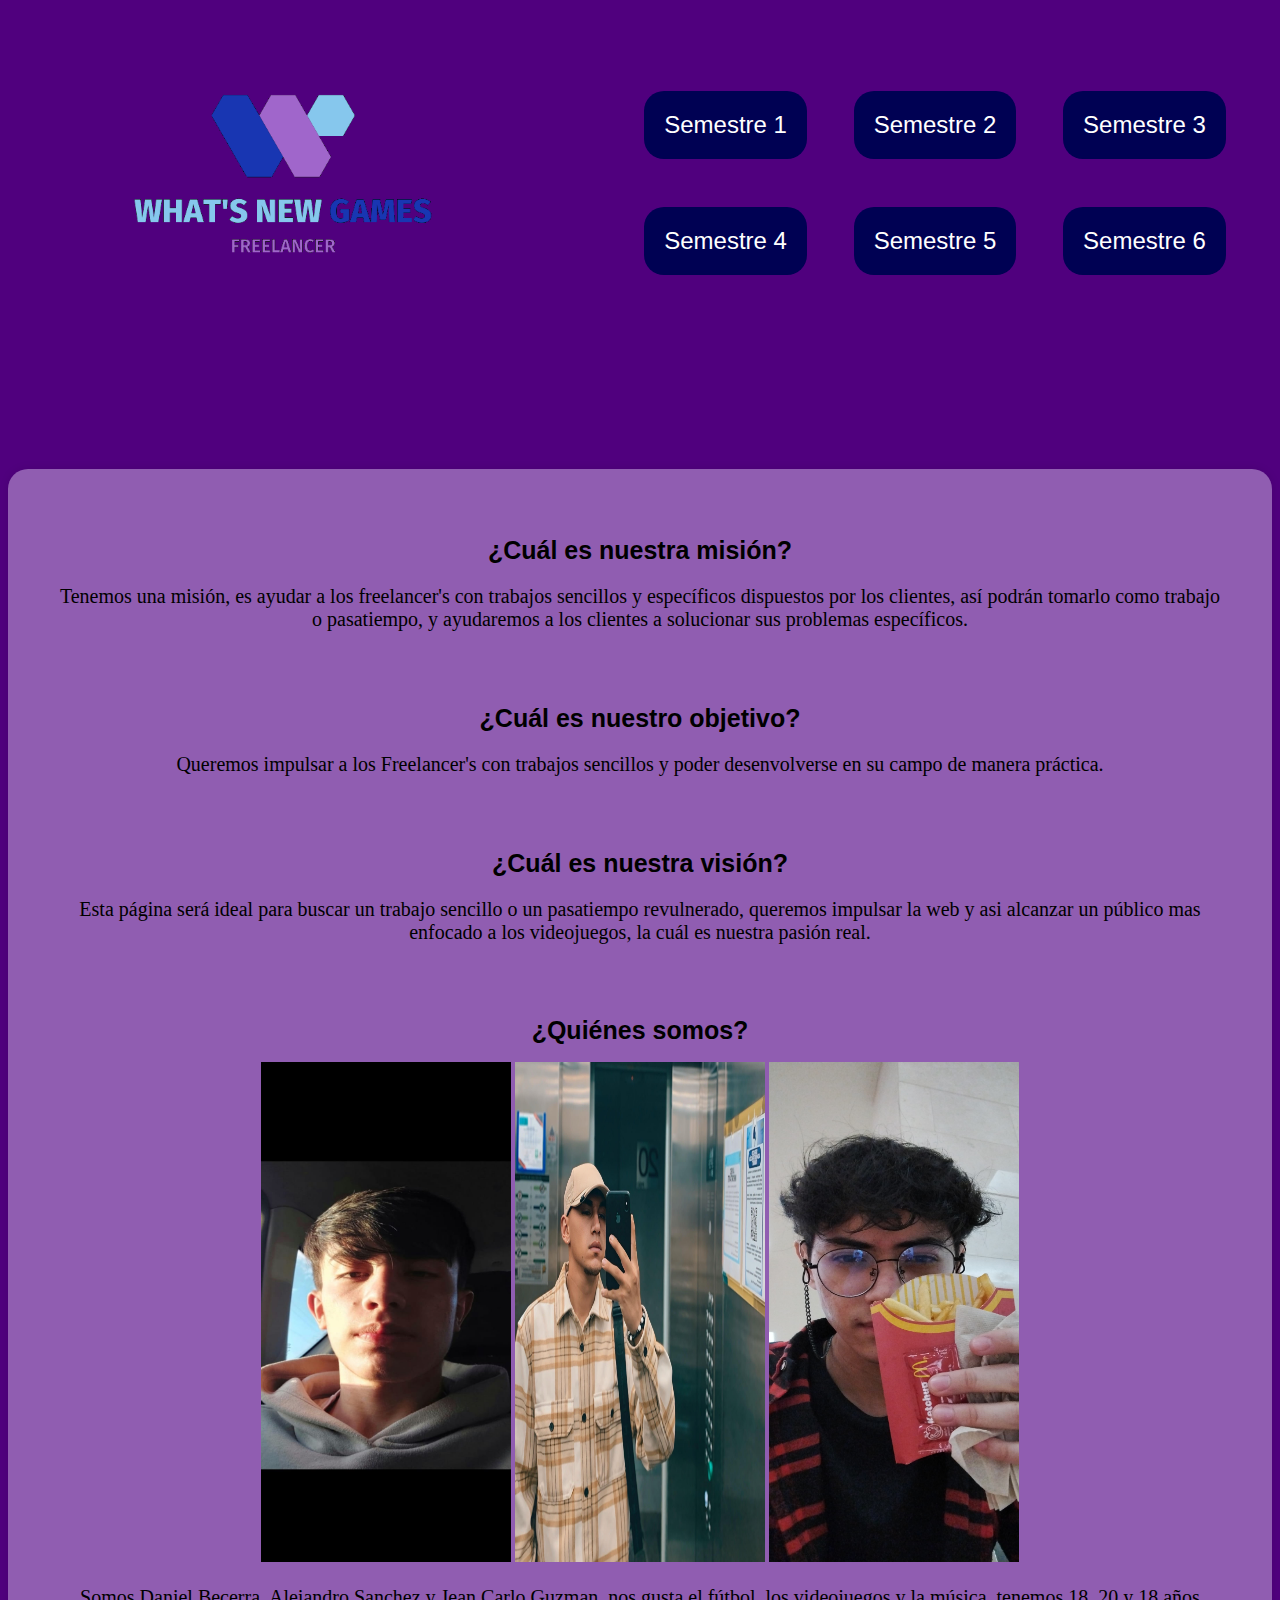
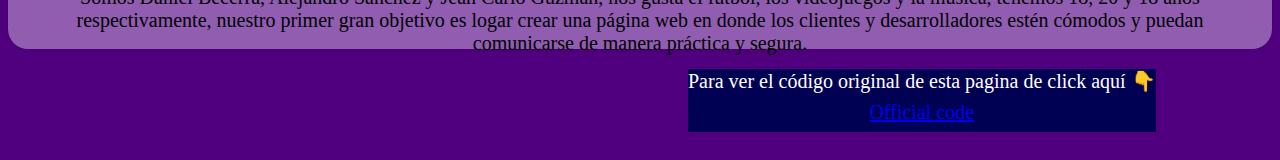
<file: index.html>
<!DOCTYPE html>
<html lang="en">
<head>
    <meta charset="UTF-8">
    <title>WNG - Home page</title>
    <link rel="icon" href="images/icon.png" type="image/png">
    <link href="css\style.css" rel="stylesheet" type="text/css">
</head>
<body>

    <div class="titulo">

        <img src="images/logo2.png" class="logo2" >

        <div class="enlaces">

            <ul><a href="pages/s1.html">Semestre 1</a></ul>
            <ul><a href="pages/s2.html">Semestre 2</a></ul>
            <ul><a href="pages/s3.html">Semestre 3</a></ul>
            <ul><a href="pages/s4.html">Semestre 4</a></ul>
            <ul><a href="pages/s5.html">Semestre 5</a></ul>
            <ul><a href="pages/s6.html">Semestre 6</a></ul>
    
        </div>

    </div>

    <h2>Home</h2>

    <div class="contenedor">

        <div class="txt">
            <h1>¿Cuál es nuestra misión?</h1>
            <p>Tenemos una misión, es ayudar a los freelancer's con trabajos sencillos y específicos dispuestos por los clientes,
                así podrán tomarlo como trabajo o pasatiempo, y ayudaremos a los clientes a solucionar sus problemas específicos.</p>
            <br></br>
            
            <h1>¿Cuál es nuestro objetivo?</h1>
            <p>Queremos impulsar a los Freelancer's con trabajos sencillos y poder desenvolverse en su campo de manera práctica.</p>
            <br></br>

            <h1>¿Cuál es nuestra visión?</h1>
            <p>Esta página será ideal para buscar un trabajo sencillo o un pasatiempo revulnerado, queremos impulsar la web y asi alcanzar
                un público mas enfocado a los videojuegos, la cuál es nuestra pasión real.</p>
            <br></br>

        </div>

        <div class="fotos">
            <h1>¿Quiénes somos?</h1>
            <img src="images/dani.jpg" class="foto1" alt="Daniel Becerra">
            <img src="images/Alejo.png" class="foto2" alt="Alejandro Sanchez">
            <img src="images/jean.jpg" class="foto3" alt="Jean Guzman">
            <p>Somos Daniel Becerra, Alejandro Sanchez y Jean Carlo Guzman, nos gusta el fútbol, los videojuegos y la música,
                tenemos 18, 20 y 18 años respectivamente, nuestro primer gran objetivo es logar crear una página web
                en donde los clientes y desarrolladores estén cómodos y puedan comunicarse de manera práctica y segura.</p>
        </div>

    </div>

    <p class="link1">Para ver el código original de esta pagina de click aquí 👇<a href="https://github.com/AlSanchez21/Proyecto-WhatsNewGames" target="_blank">Official code</a></p>

</body>
</html>
</file>
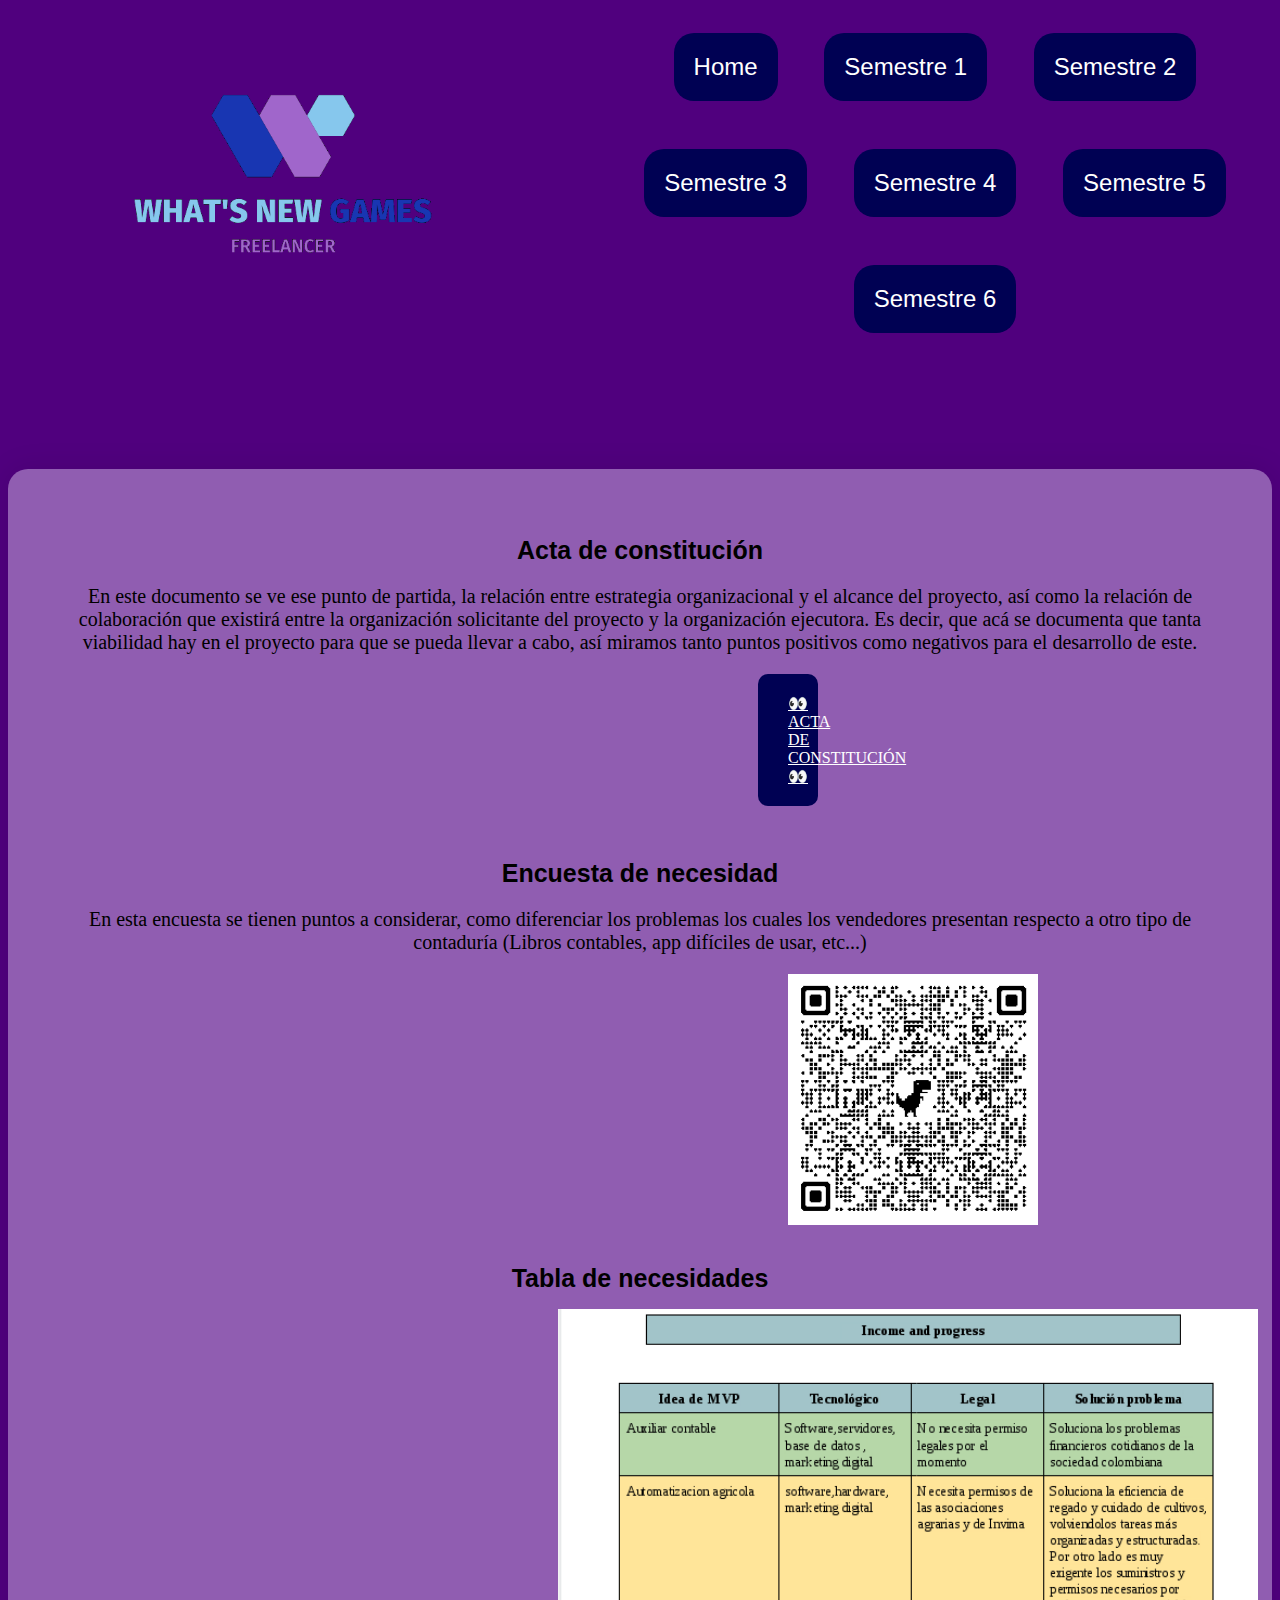
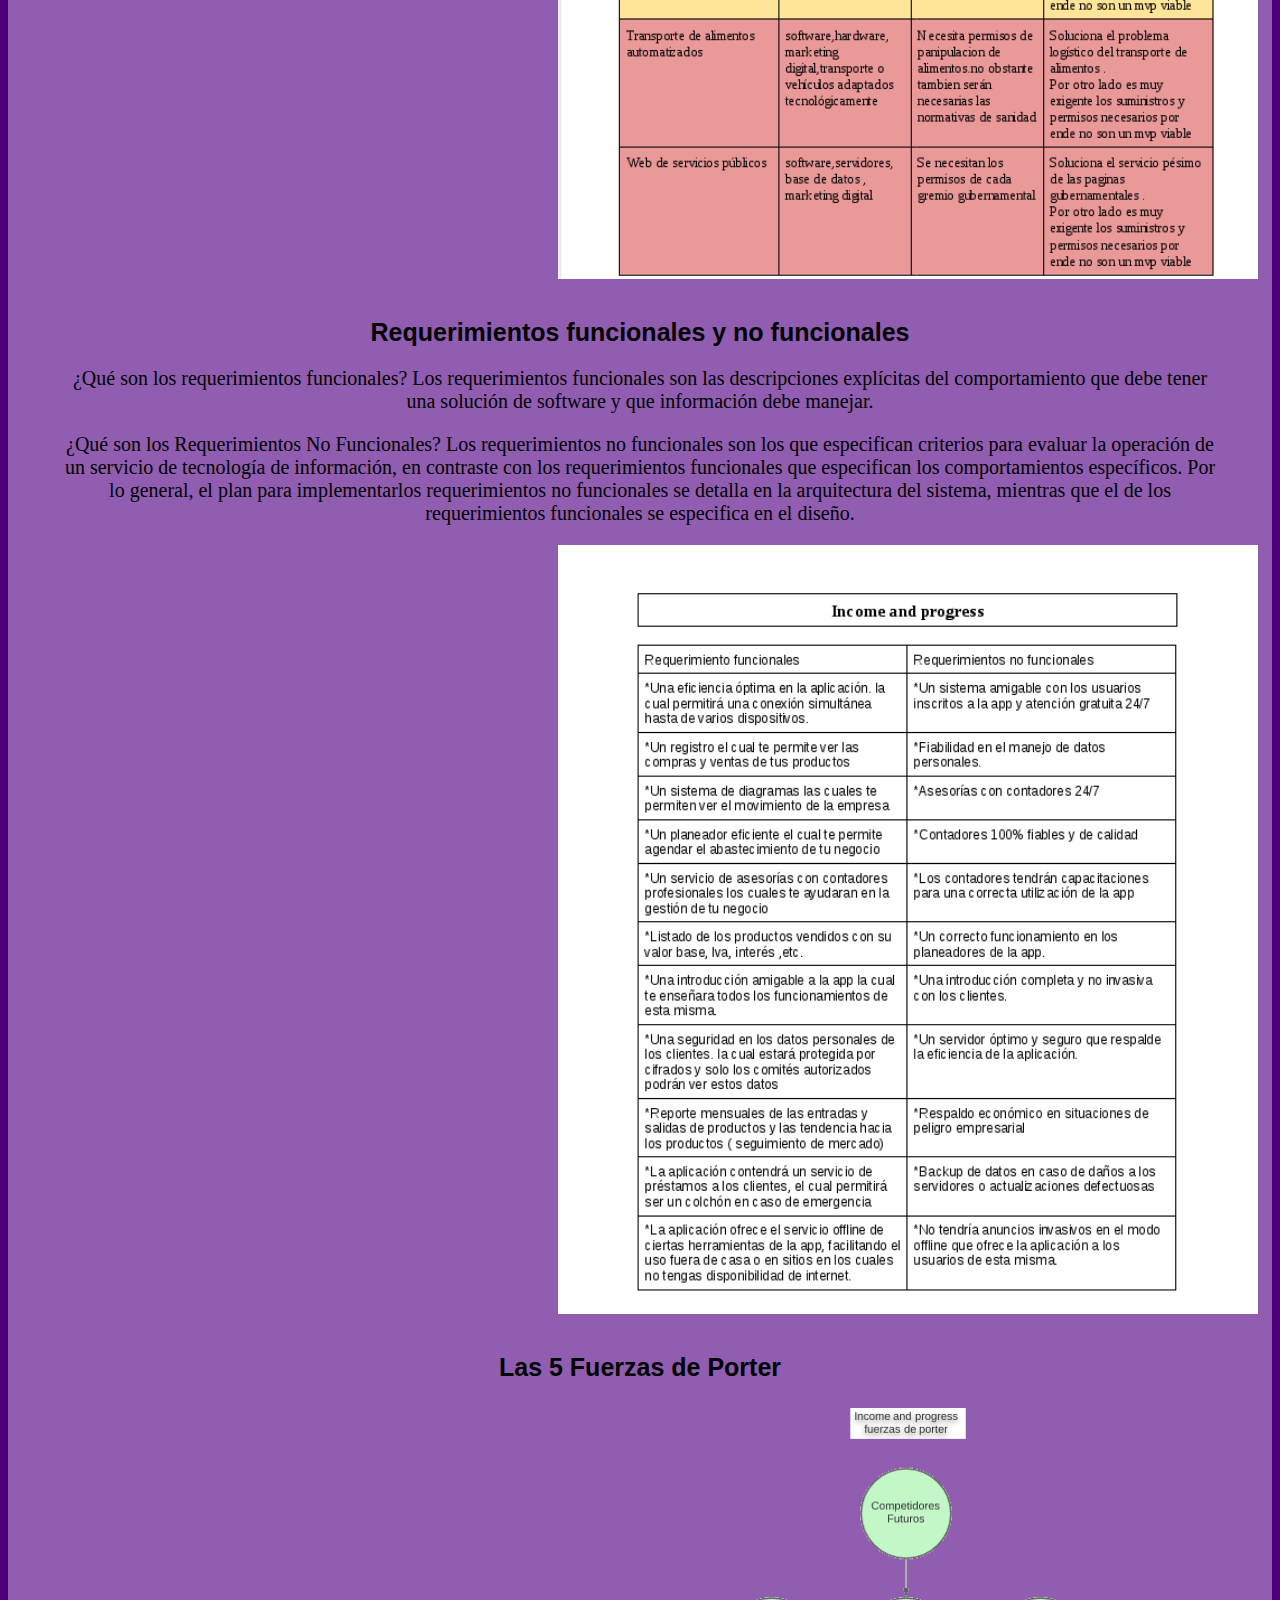
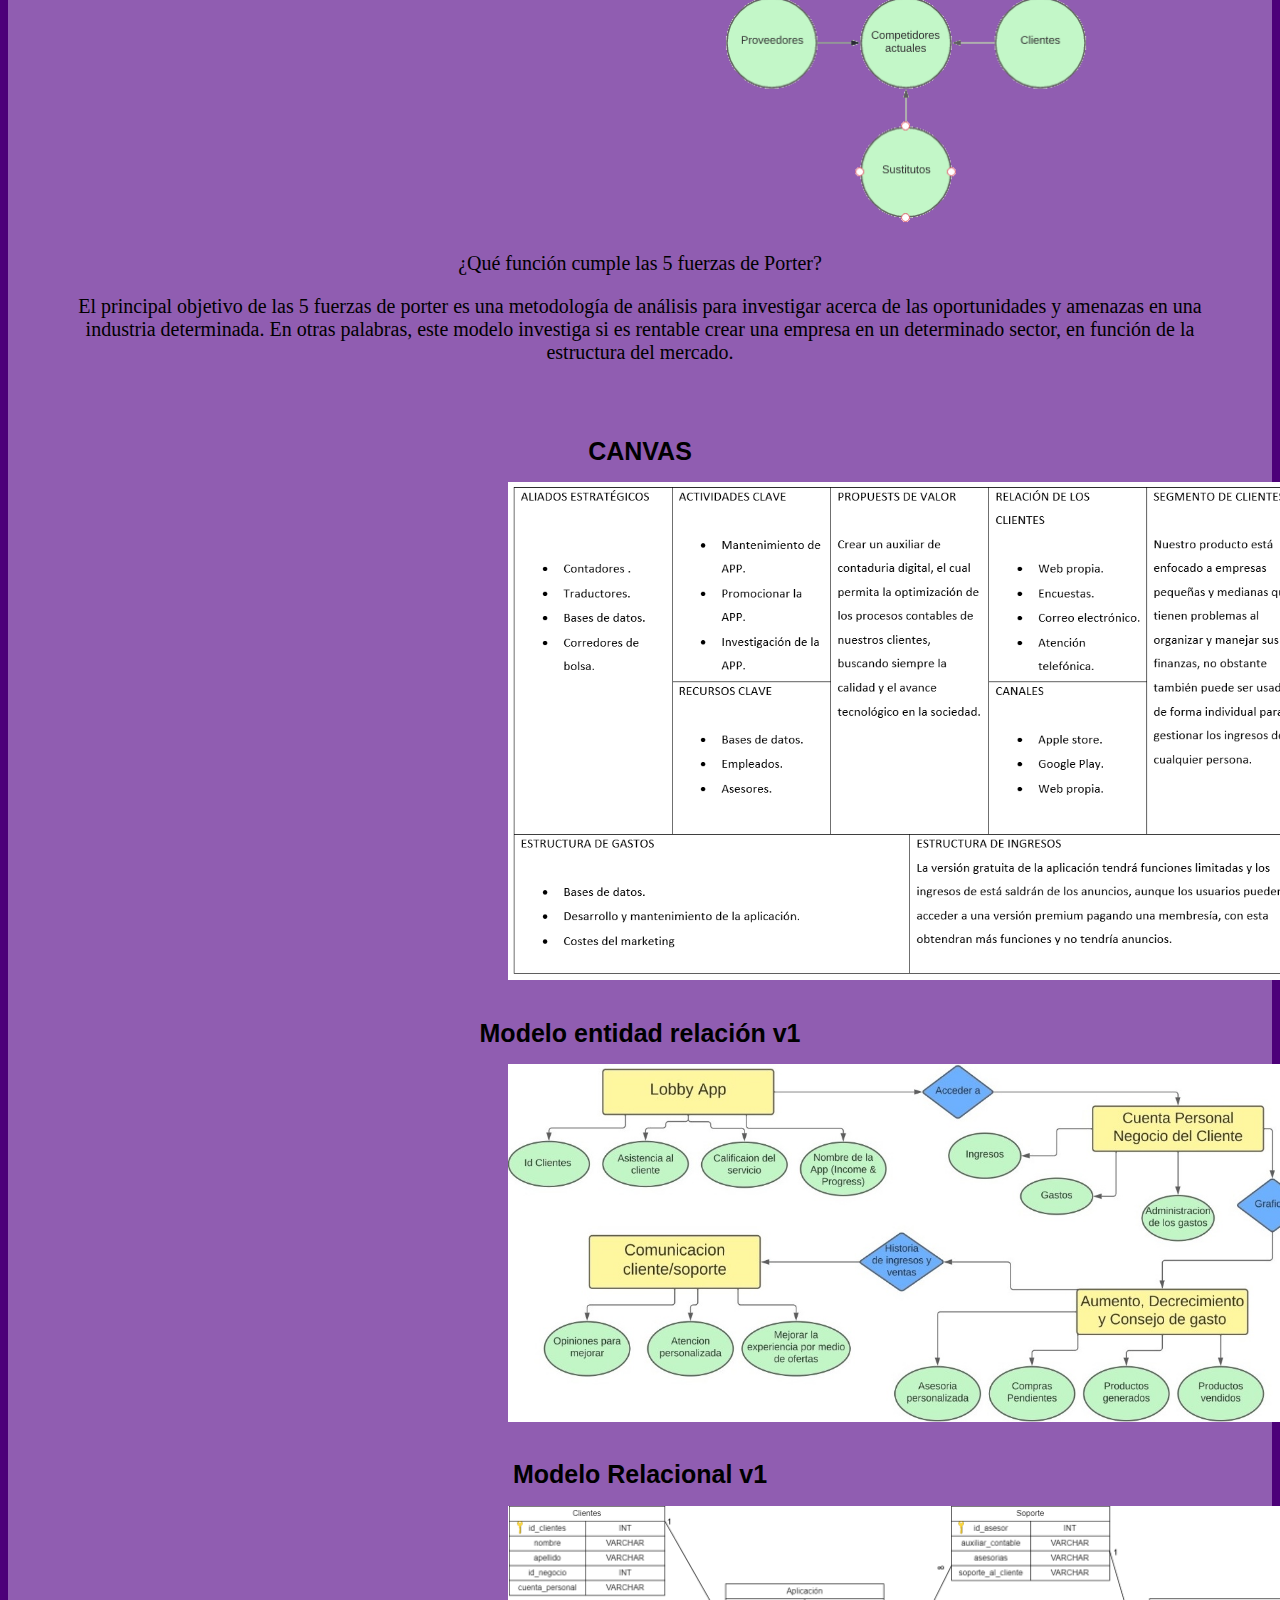
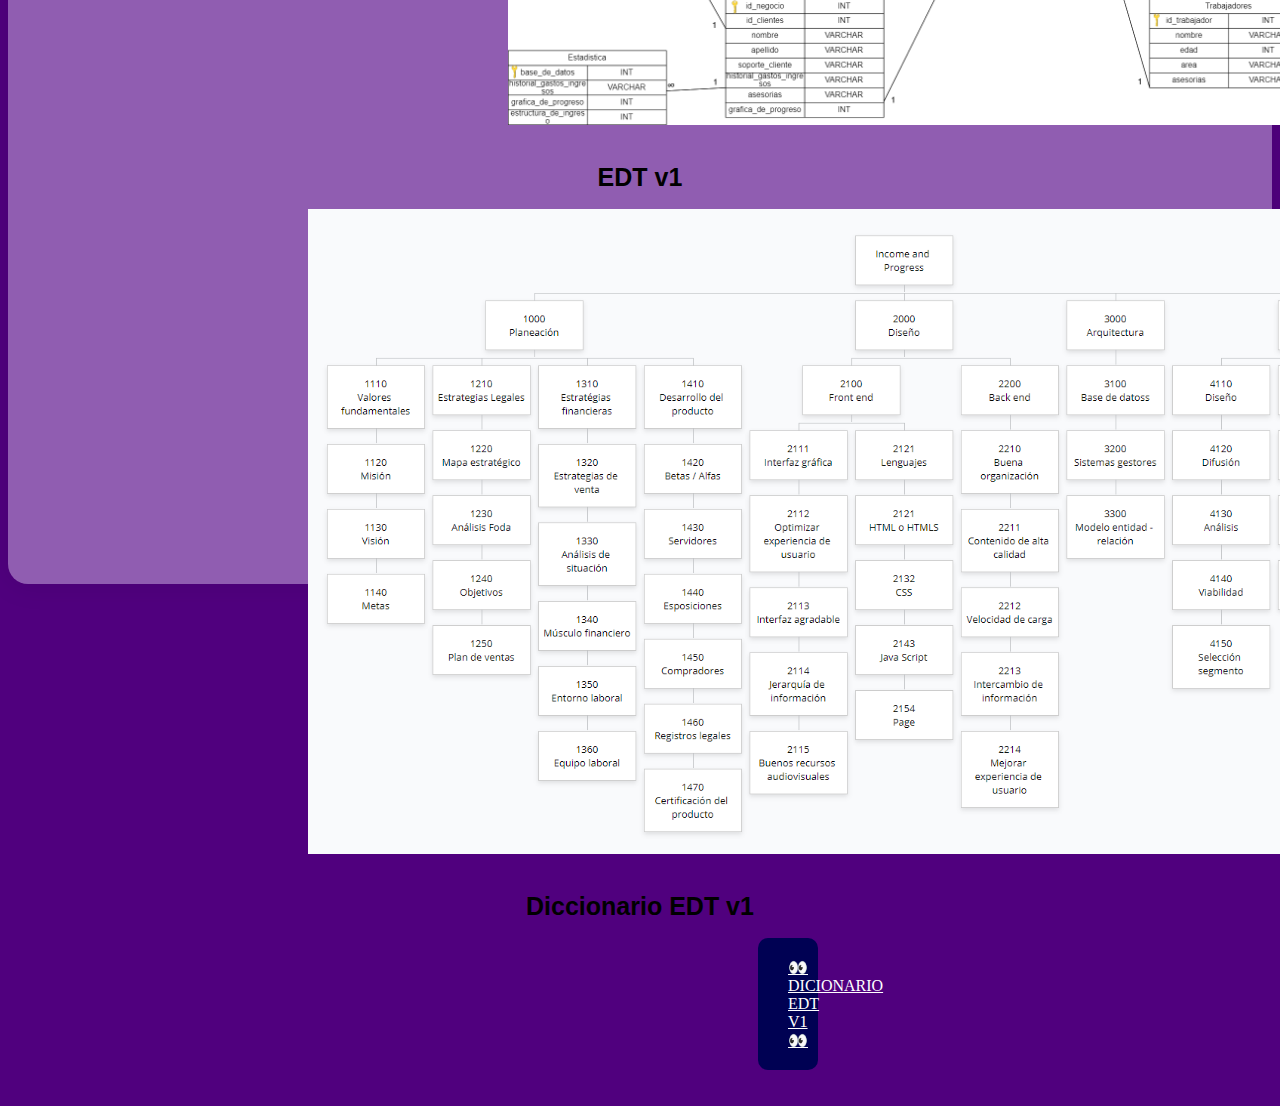
<file: pages/s1.html>
<!DOCTYPE html>
<html lang="en">
<head>
    <meta charset="UTF-8">
    <title>WNG - Semestre 1</title>
    <link rel="icon" href="..\images/icon.png" type="image/png">
    <link href="..\css\style2.css" rel="stylesheet" type="text/css">
</head>
<body>

    <div class="titulo">

        <img src="..\images/logo2.png" class="logo2" alt="¡Este es nuestro logo oficial! :D">

        <div class="enlaces">

            <ul><a href="..\index.html">Home</a></ul>
            <ul><a href="">Semestre 1</a></ul>
            <ul><a href="..\pages/s2.html">Semestre 2</a></ul>
            <ul><a href="..\pages/s3.html">Semestre 3</a></ul>
            <ul><a href="..\pages/s4.html">Semestre 4</a></ul>
            <ul><a href="..\pages/s5.html">Semestre 5</a></ul>
            <ul><a href="..\pages/s6.html">Semestre 6</a></ul>
    
        </div>

    </div>

    <h2>Semestre 1</h2>

    <div class="contenedor">
        <h1>Acta de constitución</h1>
        <p>En este documento se ve ese punto de partida, la relación entre estrategia organizacional
            y el alcance del proyecto, así como la relación de colaboración que existirá entre la
            organización solicitante del proyecto y la organización ejecutora. Es decir, que acá se
            documenta que tanta viabilidad hay en el proyecto para que se pueda llevar a cabo, así miramos
            tanto puntos positivos como negativos para el desarrollo de este.</p>
        <a href="..\archivos/Acta de constitución.pdf" class="btn"  target="_blank">👀 Acta de constitución 👀</a>
        <br></br>
        
        <h1>Encuesta de necesidad</h1>
        <p>En esta encuesta se tienen puntos a considerar, como diferenciar los problemas los cuales los vendedores
            presentan respecto a otro tipo de contaduría (Libros contables, app difíciles de usar, etc...) </p>
        <img src="..\images/encuesta.png" class="encuesta">
        <br></br>
        
        <h1>Tabla de necesidades</h1>
        <img src="..\images/tnecesidades.png" class="tnecesidades" >
        <br></br>

        <h1>Requerimientos funcionales y no funcionales</h1>
        <p>¿Qué son los requerimientos funcionales?
            Los requerimientos funcionales son las descripciones explícitas del comportamiento que debe tener una solución de software y que información debe manejar.</p>
        <p>¿Qué son los Requerimientos No Funcionales?
            Los requerimientos no funcionales son los que especifican criterios para evaluar la operación de un servicio de tecnología de información, en contraste con
            los requerimientos funcionales que especifican los comportamientos específicos. Por lo general, el plan para implementarlos requerimientos no funcionales se
            detalla en la arquitectura del sistema, mientras que el de los requerimientos funcionales se especifica en el diseño.</p>
        <img src="..\images/requerYN.png" class="requerYN" >
        <br></br>

        <h1>Las 5 Fuerzas de Porter</h1>
        <img src="..\images/5fuerzas.png" class="fuerzas">
        <p>¿Qué función cumple las 5 fuerzas de Porter? </p>
        <p>El principal objetivo de las 5 fuerzas de porter es una metodología de análisis para investigar acerca de las oportunidades y amenazas en una industria determinada.
            En otras palabras, este modelo investiga si es rentable crear una empresa en un determinado sector, en función de la estructura del mercado.</p>
        <br></br>
        
        <h1>CANVAS</h1>
        <img src="..\images/canvas.png" class="canvas">
        <br></br>

        <h1>Modelo entidad relación v1</h1>
        <img src="..\images/MER v1.jpeg" class="mer1">
        <br></br>

        <h1>Modelo Relacional v1</h1>
        <img src="..\images/MRE.png" class="mre1">
        <br></br>

        <h1>EDT v1</h1>
        <img src="..\images/EDT.PNG" class="edt1">
        <br></br>

        <h1>Diccionario EDT v1</h1>
        <a href="..\archivos/Diccionario EDT.xlsx" class="btn" target="_blank">👀 Dicionario EDT v1 👀</a>
        <br></br>

    </div>

</body>
</html>
</file>
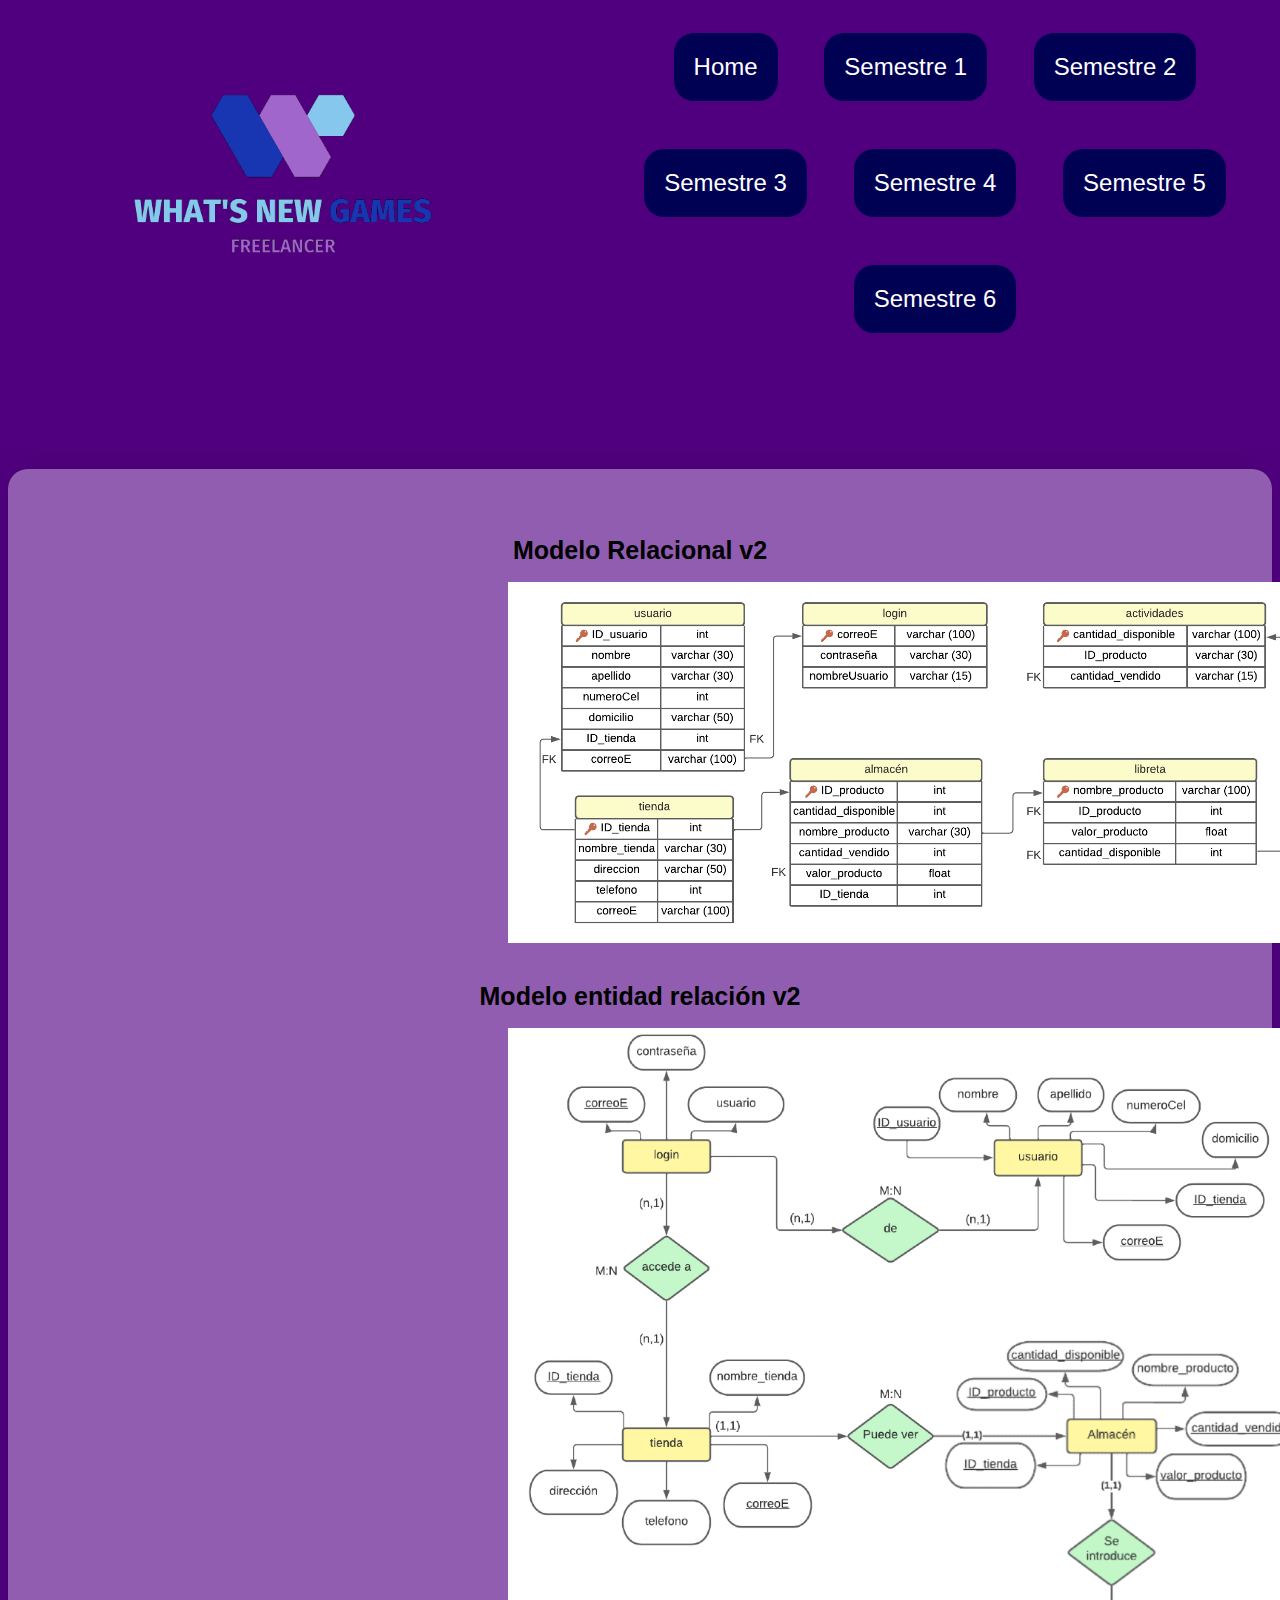
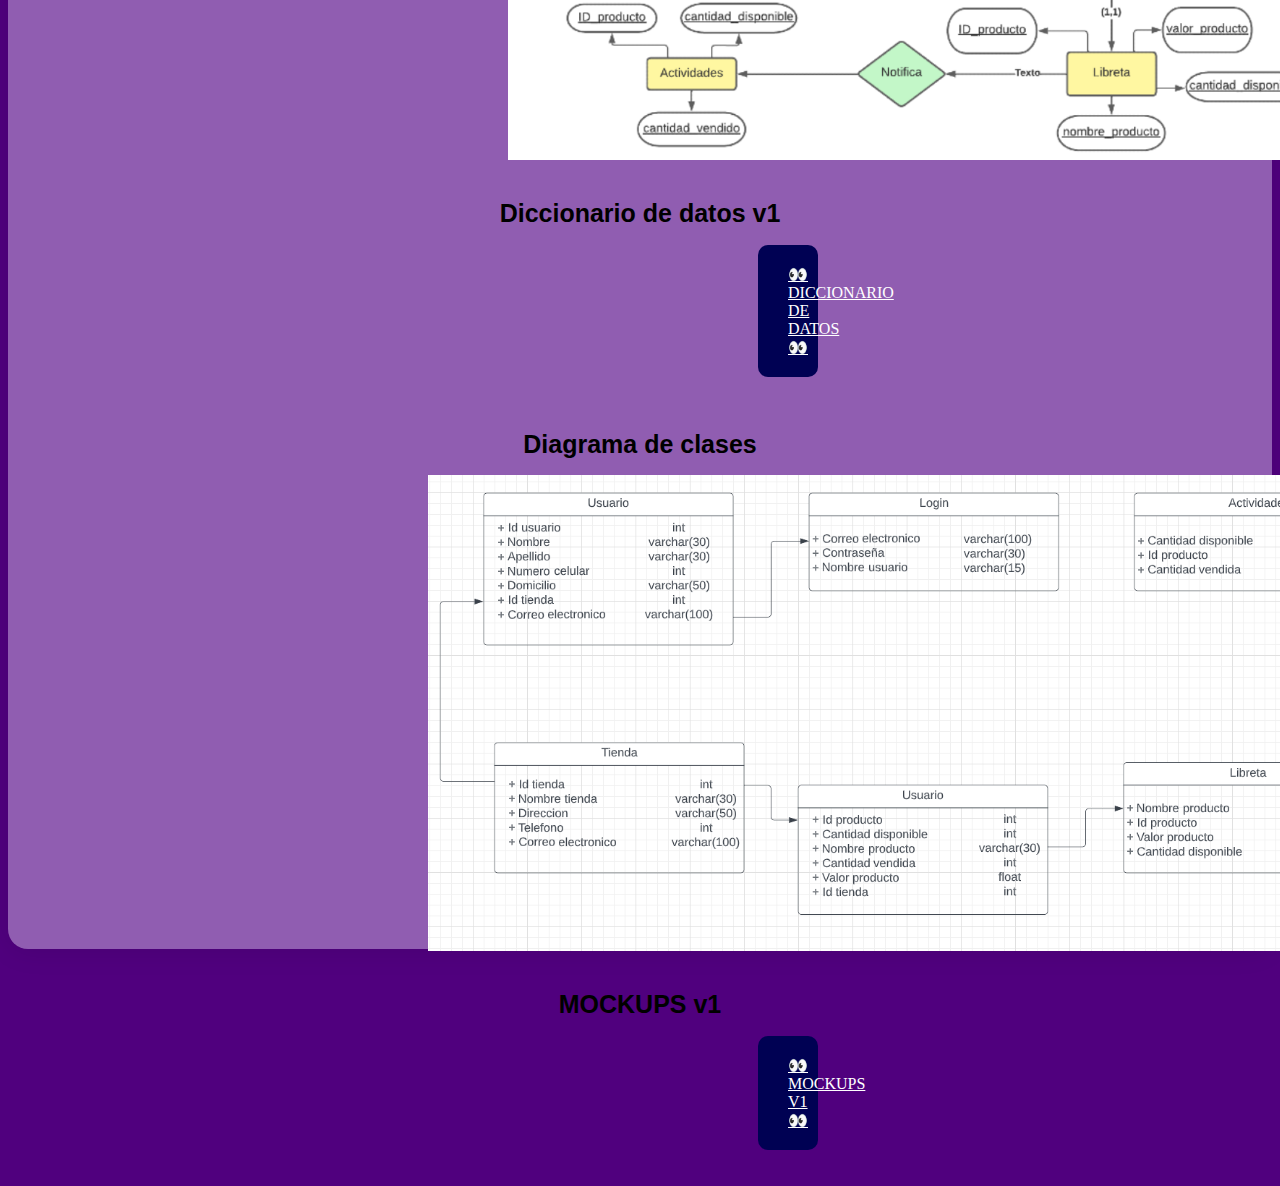
<file: pages/s2.html>
<!DOCTYPE html>
<html lang="en">
<head>
    <meta charset="UTF-8">
    <title>WNG - Semestre 2</title>
    <link rel="icon" href="..\images/icon.png" type="image/png">
    <link href="..\css\style3.css" rel="stylesheet" type="text/css">
</head>
<body>

    <div class="titulo">

        <img src="..\images/logo2.png" class="logo2" alt="¡Este es nuestro logo oficial! :D">

        <div class="enlaces">

            <ul><a href="..\index.html">Home</a></ul>
            <ul><a href="..\pages/s1.html">Semestre 1</a></ul>
            <ul><a href="">Semestre 2</a></ul>
            <ul><a href="..\pages/s3.html">Semestre 3</a></ul>
            <ul><a href="..\pages/s4.html">Semestre 4</a></ul>
            <ul><a href="..\pages/s5.html">Semestre 5</a></ul>
            <ul><a href="..\pages/s6.html">Semestre 6</a></ul>
    
        </div>

    </div>

    <h2>Semestre 2</h2>

    <div class="contenedor">

        <h1>Modelo Relacional v2</h1>
        <img src="..\images/MRE2.png" class="MRE2" >
        <br></br>
        
        <h1>Modelo entidad relación v2</h1>
        <img src="..\images/MER v2.png" class="mer2" >
        <br></br>

        <h1>Diccionario de datos v1</h1>
        <a href="..\archivos/DIC DATOS.docx" class="btn"  target="_blank">👀 Diccionario de datos 👀</a>
        <br></br>

        <h1>Diagrama de clases</h1>
        <img src="..\images/DIagrama Clases.png" class="dia_c" >
        <br></br>

        <h1>MOCKUPS v1</h1>
        <a href="..\archivos/Mockups.pdf" class="btn"  target="_blank">👀 MOCKUPS v1 👀</a>
        <br></br>

        

    </div>

</body>
</html>
</file>
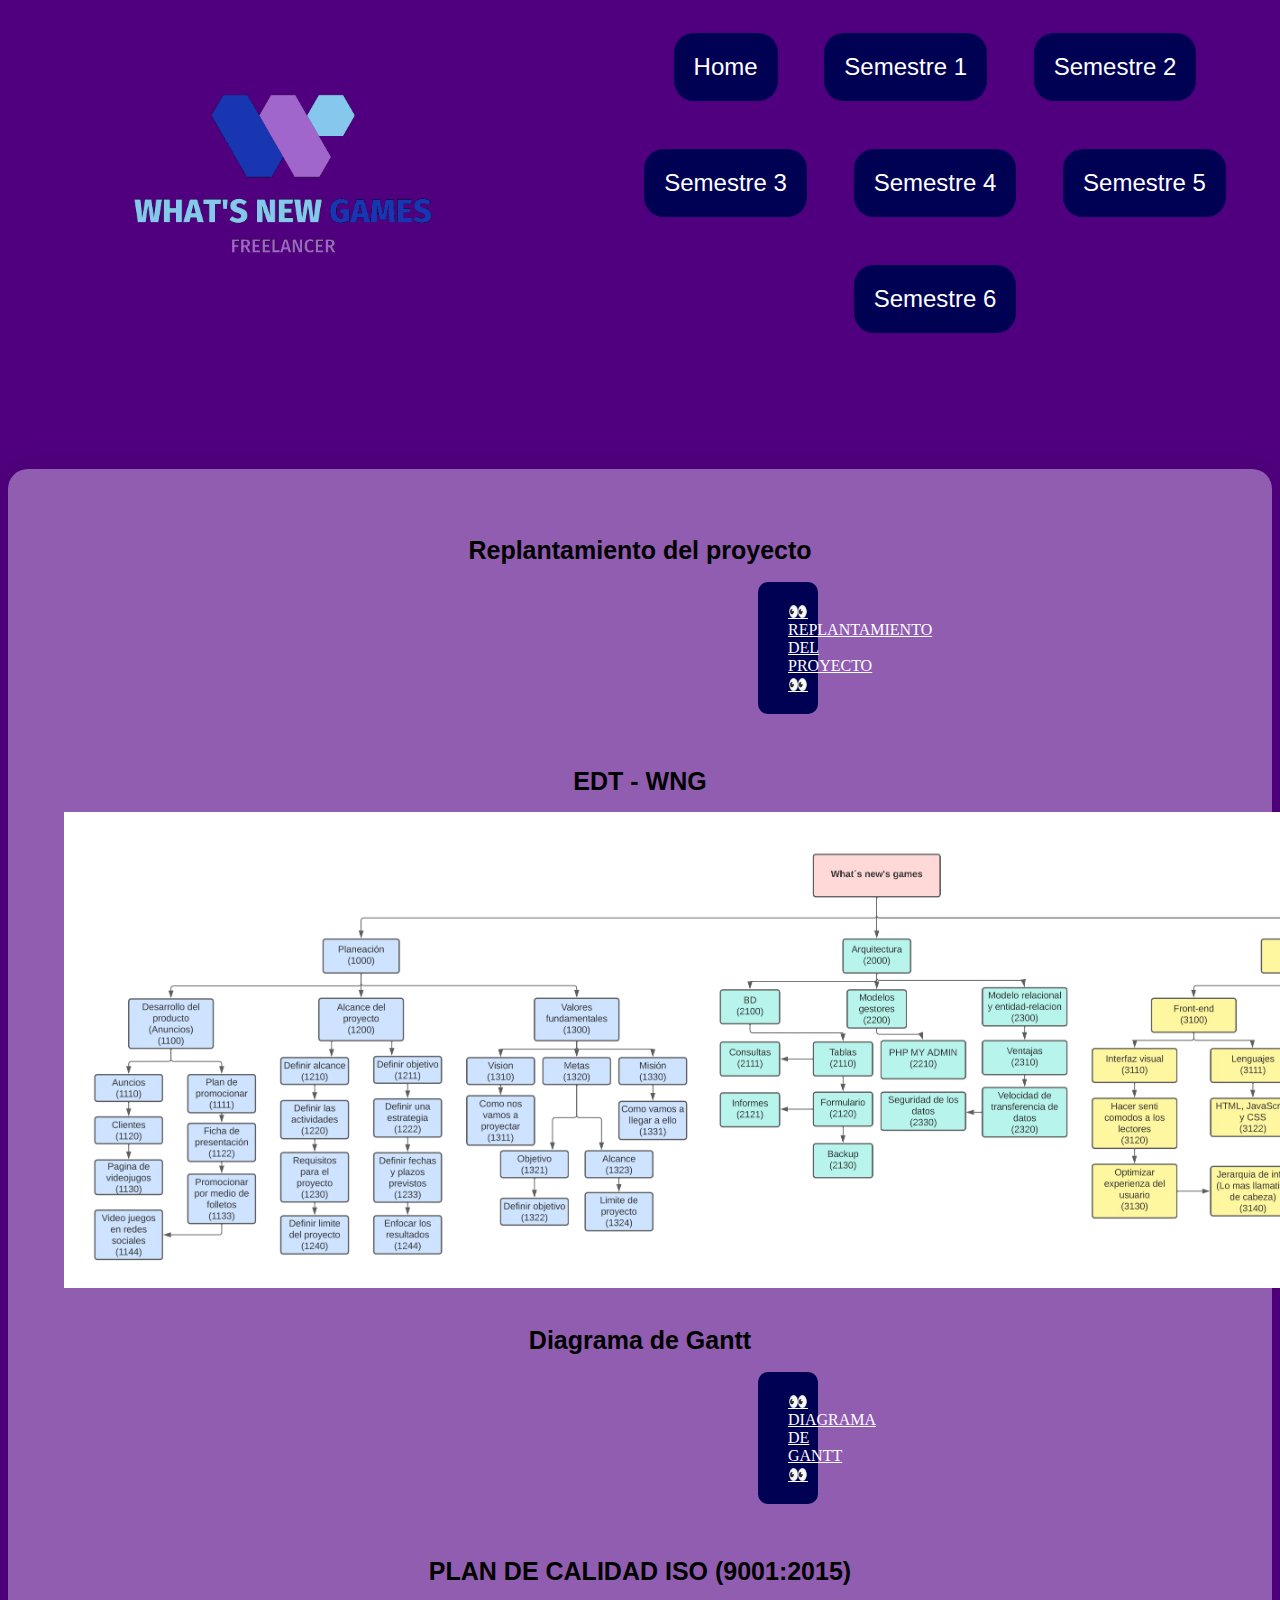
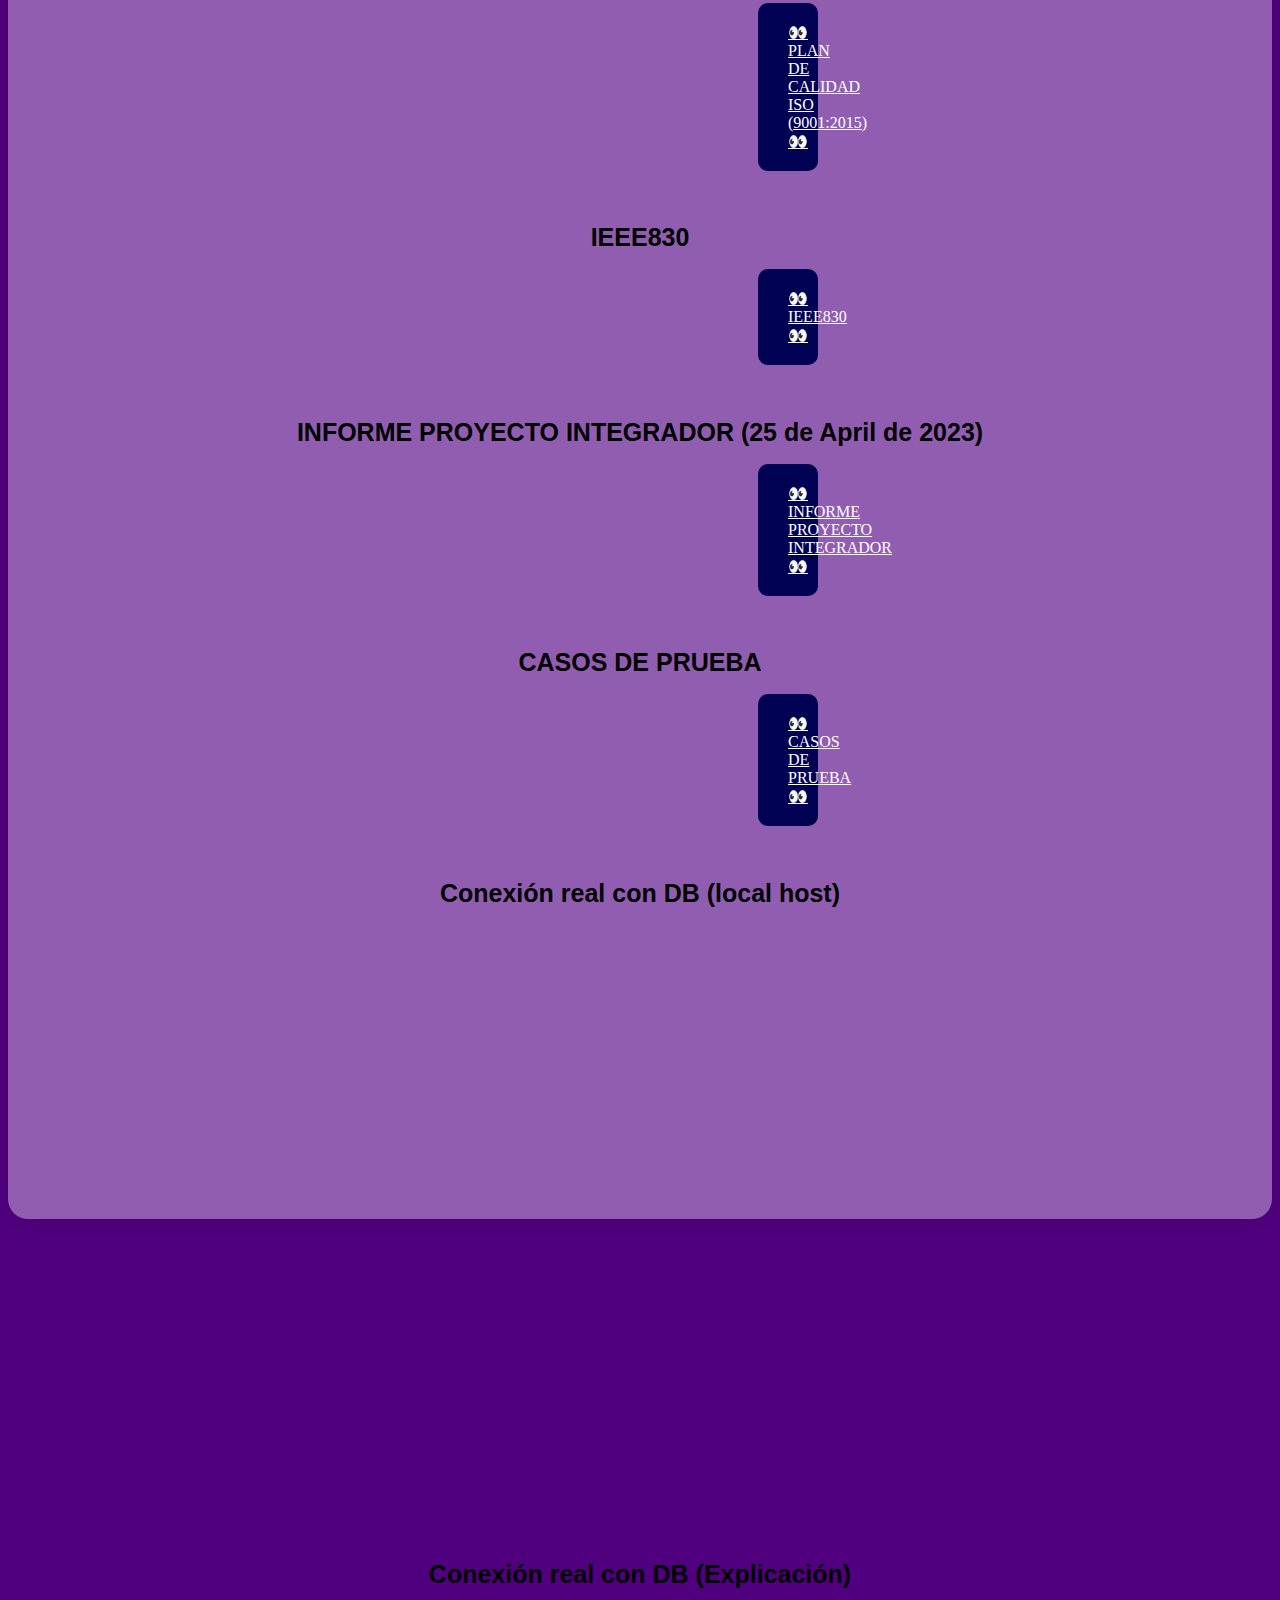
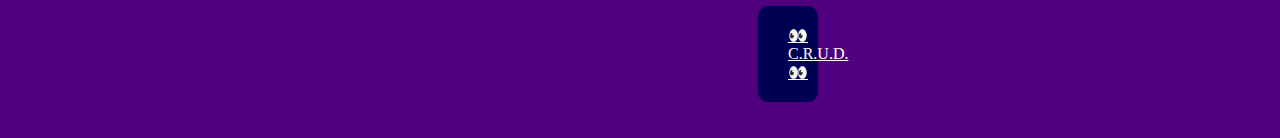
<file: pages/s3.html>
<!DOCTYPE html>
<html lang="en">
<head>
    <meta charset="UTF-8">
    <title>WNG - Semestre 3</title>
    <link rel="icon" href="..\images/icon.png" type="image/png">
    <link href="..\css\style4.css" rel="stylesheet" type="text/css">
</head>
<body>

    <div class="titulo">

        <img src="..\images/logo2.png" class="logo2" alt="¡Este es nuestro logo oficial! :D">

        <div class="enlaces">

            <ul><a href="..\index.html">Home</a></ul>
            <ul><a href="..\pages/s1.html">Semestre 1</a></ul>
            <ul><a href="..\pages/s2.html">Semestre 2</a></ul>
            <ul><a href="">Semestre 3</a></ul>
            <ul><a href="..\pages/s4.html">Semestre 4</a></ul>
            <ul><a href="..\pages/s5.html">Semestre 5</a></ul>
            <ul><a href="..\pages/s6.html">Semestre 6</a></ul>
    
        </div>

    </div>

    <h2>Semestre 3</h2>

    <div class="contenedor">

        <h1>Replantamiento del proyecto</h1>
        <a href="..\archivos/RemplanProyectoWNGF.docx" class="btn"  target="_blank">👀 Replantamiento del proyecto 👀</a>
        <br></br>

        <h1>EDT - WNG</h1>
        <img src="..\images/EDT-WNG.png" class="edt2">
        <br></br>

        <h1>Diagrama de Gantt</h1>
        <a href="..\archivos/Diagrama de Gantt - WNGF.xlsx" class="btn"  target="_blank">👀 Diagrama de Gantt 👀</a>
        <br></br>
        
        <h1>PLAN DE CALIDAD ISO (9001:2015)</h1>
        <a href="..\archivos/PLAN-DE-CALIDAD-ISO-2.docx" class="btn"  target="_blank">👀 Plan de calidad ISO (9001:2015) 👀</a>
        <br></br>

        <h1>IEEE830</h1>
        <a href="..\archivos/IEEE830.pdf" class="btn"  target="_blank">👀 IEEE830 👀</a>
        <br></br>

        <h1>INFORME PROYECTO INTEGRADOR (25 de April de 2023)</h1>
        <a href="..\archivos/InformePI-S3.pdf" class="btn"  target="_blank">👀 Informe proyecto integrador 👀</a>
        <br></br>

        <h1>CASOS DE PRUEBA</h1>
        <a href="..\archivos/Casos_Prueba.xlsx" class="btn"  target="_blank">👀 CASOS DE PRUEBA 👀</a>
        <br></br>

        <h1>Conexión real con DB (local host)</h1>
        <iframe width="1060" height="615" class="vid" src="https://www.youtube.com/embed/TyVbwoazK3g?si=7A_qxknGK_F51grO"
        title="YouTube video player" frameborder="0" allow="accelerometer; autoplay; clipboard-write; encrypted-media; gyroscope; picture-in-picture; web-share"
        allowfullscreen></iframe>

        <h1>Conexión real con DB (Explicación)</h1>
        <a href="..\archivos/CRUD-WNG-v1.pdf" class="btn"  target="_blank">👀 C.R.U.D. 👀</a>
        <br></br>

    </div>

</body>
</html>
</file>
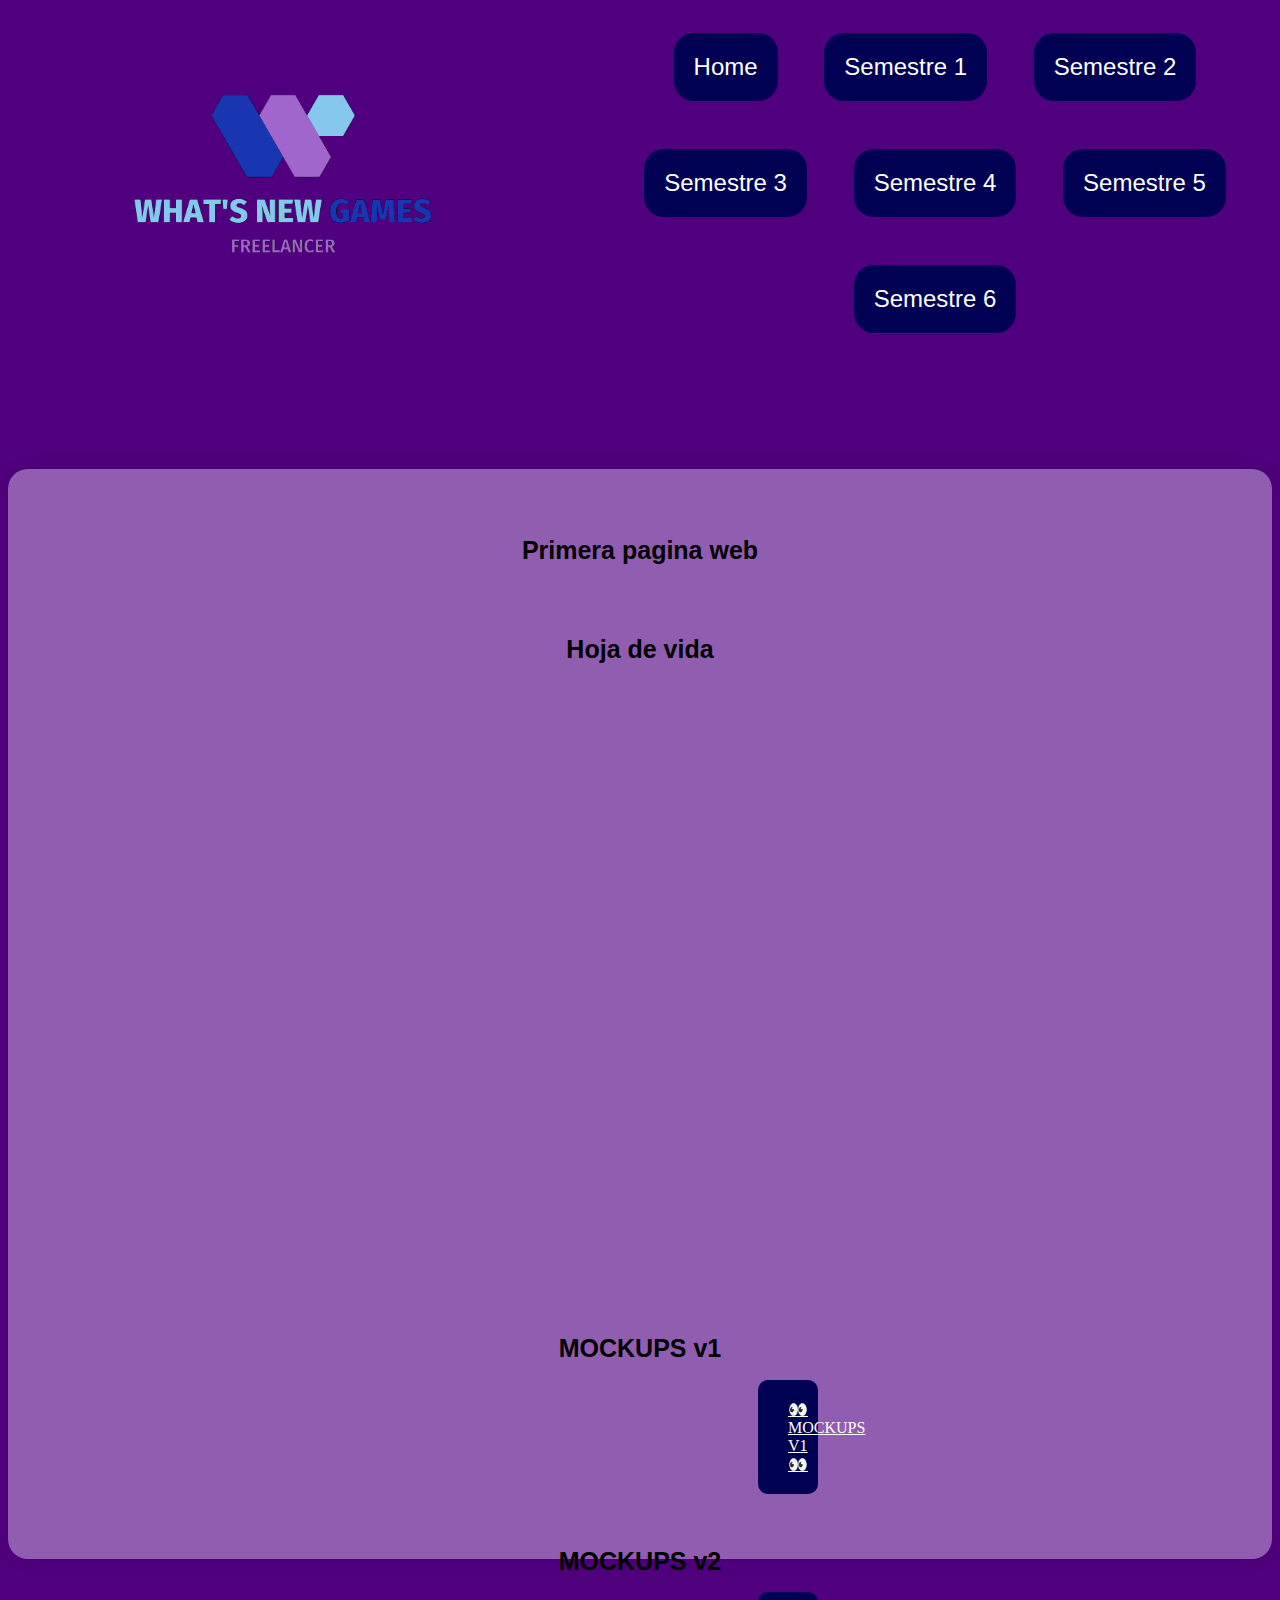
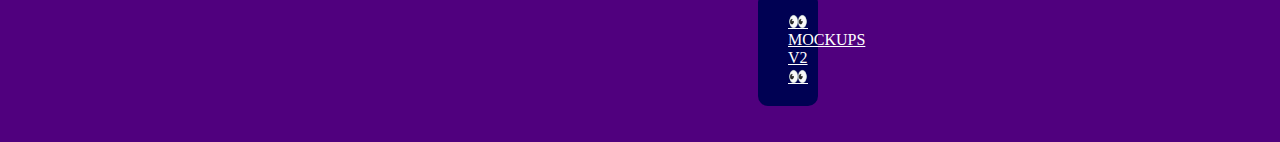
<file: pages/s4.html>
<!DOCTYPE html>
<html lang="en">
<head>
    <meta charset="UTF-8">
    <title>WNG - Semestre 4</title>
    <link rel="icon" href="..\images/icon.png" type="image/png">
    <link href="..\css\style5.css" rel="stylesheet" type="text/css">
</head>
<body>

    <div class="titulo">

        <img src="..\images/logo2.png" class="logo2" alt="¡Este es nuestro logo oficial! :D">

        <div class="enlaces">

            <ul><a href="..\index.html">Home</a></ul>
            <ul><a href="..\pages/s1.html">Semestre 1</a></ul>
            <ul><a href="..\pages/s2.html">Semestre 2</a></ul>
            <ul><a href="..\pages/s3.html">Semestre 3</a></ul>
            <ul><a href="">Semestre 4</a></ul>
            <ul><a href="..\pages/s5.html">Semestre 5</a></ul>
            <ul><a href="..\pages/s6.html">Semestre 6</a></ul>
    
        </div>

    </div>

    <h2>Semestre 4</h2>

    <div class="contenedor">

        <h1>Primera pagina web</h1>
        <br></br>

        <h1>Hoja de vida</h1>
        <iframe width="1060" height="615" class="vid" src="https://www.youtube.com/embed/oFsTxJGOs-4?si=mO-_ISXrxyHHkIrN"
        title="YouTube video player" frameborder="0" allow="accelerometer; autoplay; clipboard-write; encrypted-media; gyroscope; picture-in-picture; web-share"
        allowfullscreen></iframe>
        <BR></BR>

        <h1>MOCKUPS v1</h1>
        <a href="..\archivos/MOCKUPS-WNG.pdf" class="btn"  target="_blank">👀 MOCKUPS v1 👀</a>
        <br></br>

        <h1>MOCKUPS v2</h1>
        <a href="..\archivos/MOCKUPS-WNG-v2.pdf" class="btn"  target="_blank">👀 MOCKUPS v2 👀</a>
        <br></br>

    </div>

</body>
</html>
</file>
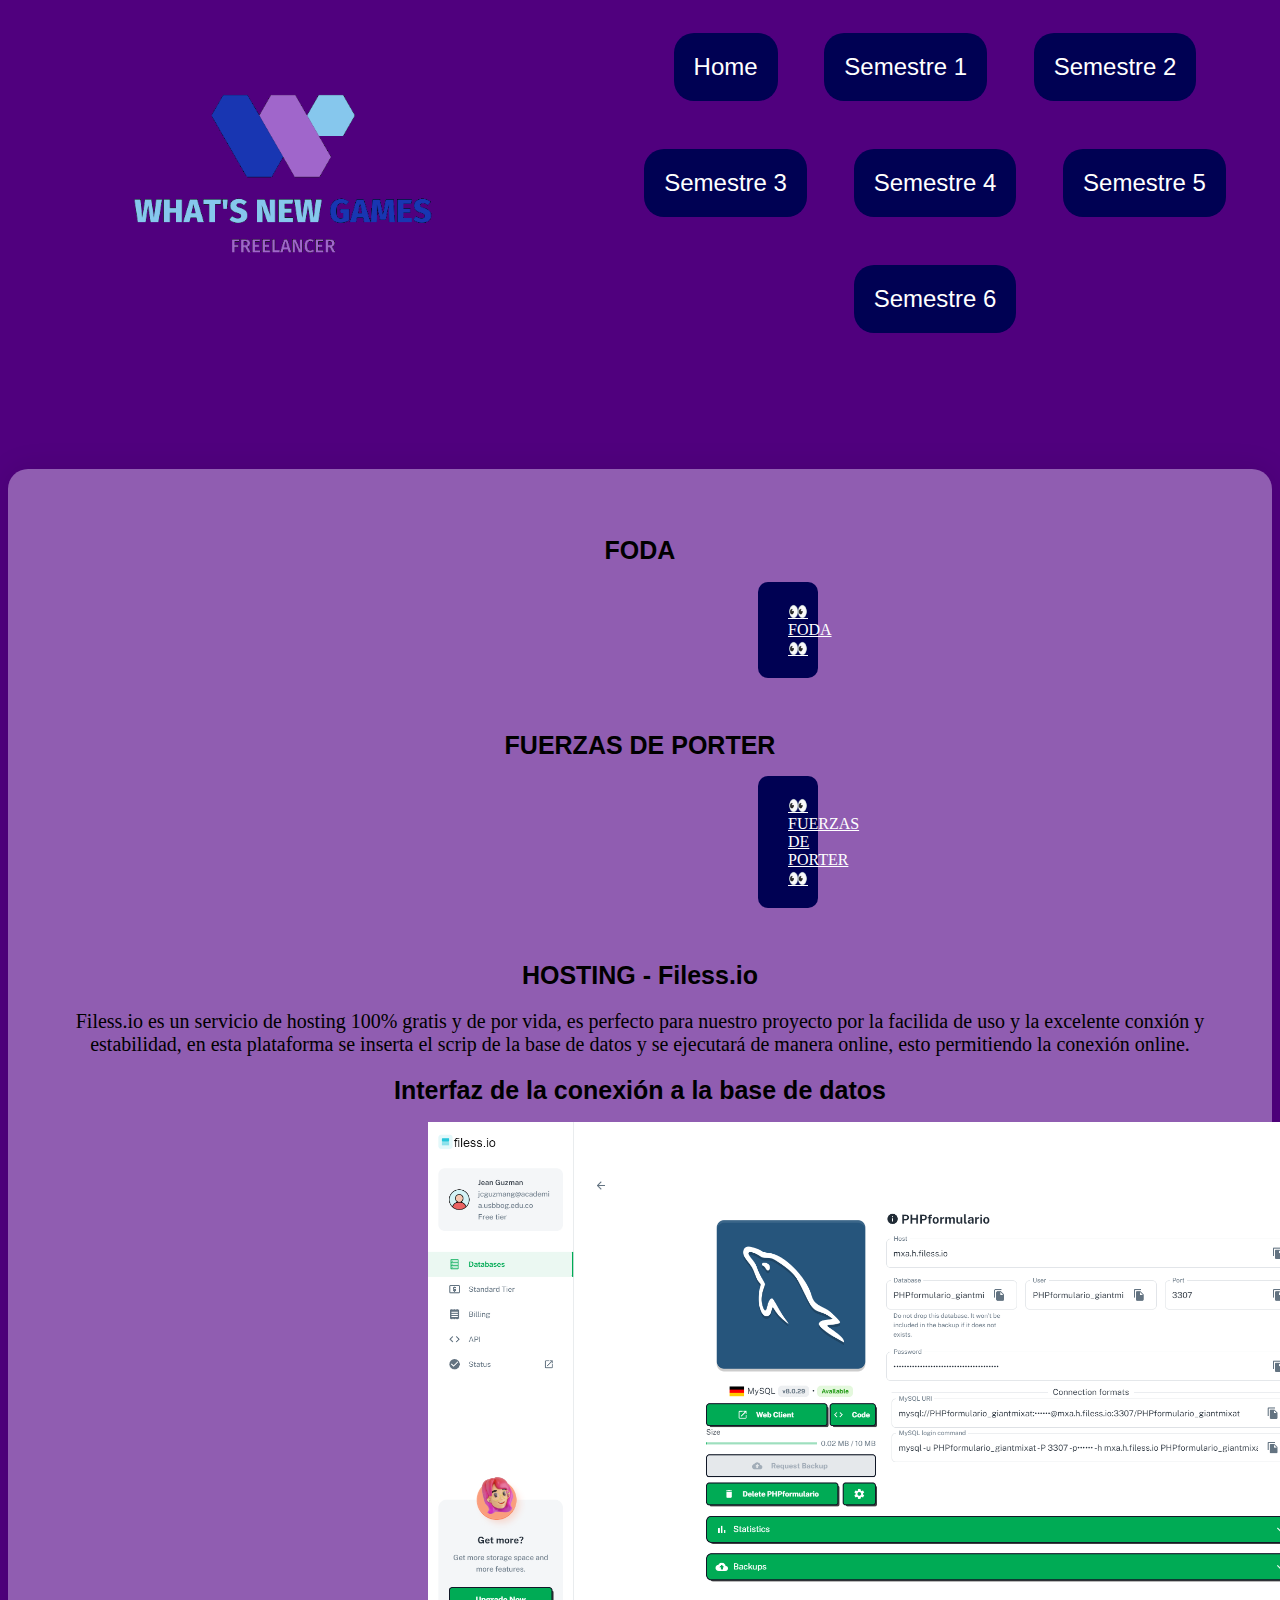
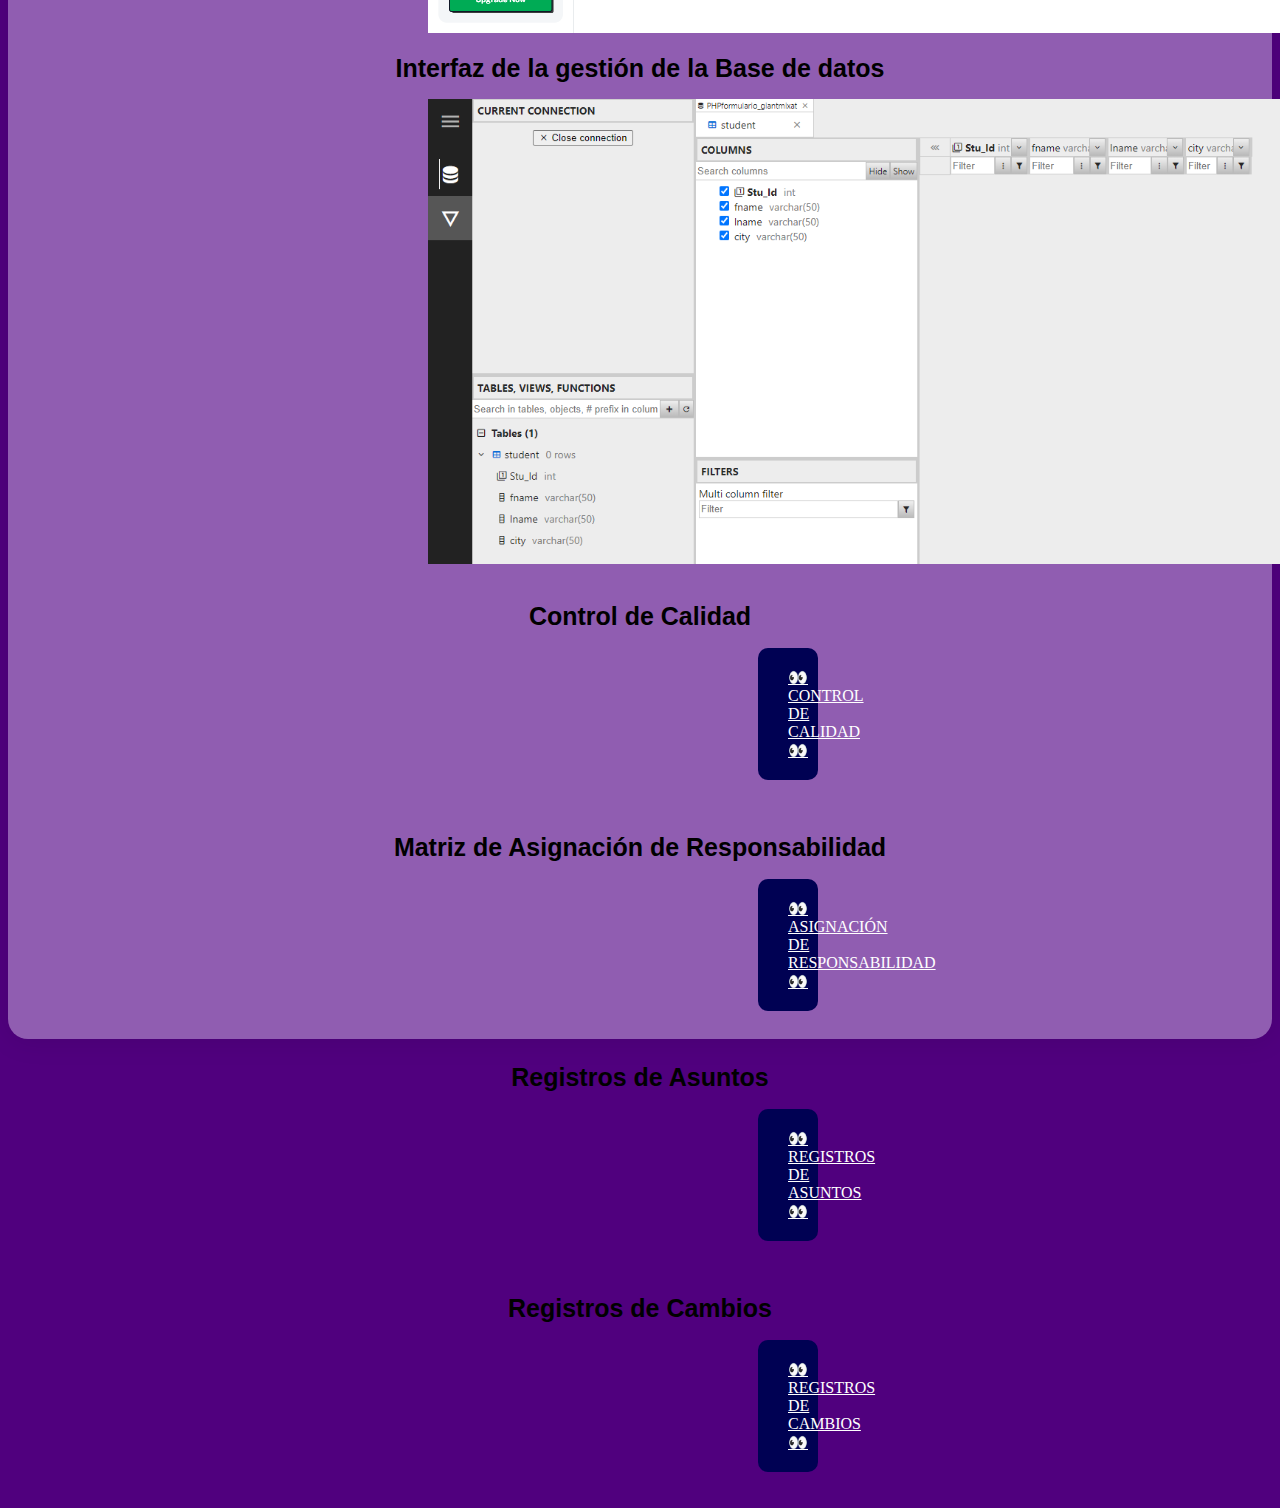
<file: pages/s5.html>
<!DOCTYPE html>
<html lang="en">
<head>
    <meta charset="UTF-8">
    <title>WNG - Semestre 4</title>
    <link rel="icon" href="..\images/icon.png" type="image/png">
    <link href="..\css\style6.css" rel="stylesheet" type="text/css">
</head>
<body>

    <div class="titulo">

        <img src="..\images/logo2.png" class="logo2" alt="¡Este es nuestro logo oficial! :D">

        <div class="enlaces">

            <ul><a href="..\index.html">Home</a></ul>
            <ul><a href="..\pages/s1.html">Semestre 1</a></ul>
            <ul><a href="..\pages/s2.html">Semestre 2</a></ul>
            <ul><a href="..\pages/s3.html">Semestre 3</a></ul>
            <ul><a href="..\pages/s4.html">Semestre 4</a></ul>
            <ul><a href="">Semestre 5</a></ul>
            <ul><a href="..\pages/s6.html">Semestre 6</a></ul>
    
        </div>

    </div>

    <h2 class="aparecer">Semestre 5</h2>

    <div class="contenedor">

        <h1>FODA</h1>
        <a href="..\archivos/FODA.xlsx" class="btn" target="_blank">👀 FODA 👀</a>
        <BR></BR>

        <h1>FUERZAS DE PORTER</h1>
        <a href="..\archivos/FUERZA PORTER.xlsx" class="btn"  target="_blank">👀 FUERZAS DE PORTER 👀</a>
        <br></br>

        <h1>HOSTING - Filess.io</h1>
        <p>Filess.io es un servicio de hosting 100% gratis y de por vida, es perfecto para nuestro proyecto por la facilida de uso y la excelente conxión y estabilidad,
           en esta plataforma se inserta el scrip de la base de datos y se ejecutará de manera online, esto permitiendo la conexión online.</p>

        <h1>Interfaz de la conexión a la base de datos</h1>
        <img src="..\images/ej_coxFiless.png" class="fss" alt="Filess.io">

        <h1>Interfaz de la gestión de la Base de datos</h1>
        <img src="..\images/ej_dbFiless.png" class="fss" alt="Filess.io">
        <BR></BR>

        <h1>Control de Calidad</h1>
        <a href="..\archivos/Anexo 8_2 Control de Calidad.xlsx" class="btn" target="_blank">👀 Control de Calidad 👀</a>
        <BR></BR>

        <h1>Matriz de Asignación de Responsabilidad</h1>
        <a href="..\archivos/Anexo 9_1 Matriz Asignacion Responsabilidad.xlsx" class="btn" target="_blank">👀 Asignación de responsabilidad 👀</a>
        <BR></BR>

        <h1>Registros de Asuntos</h1>
        <a href="..\archivos/Anexo 9_3 Registro de Asuntos.xlsx" class="btn" target="_blank">👀 Registros de Asuntos 👀</a>
        <BR></BR>

        <h1>Registros de Cambios</h1>
        <a href="..\archivos/Plantilla+Registro+de+Cambios.xlsx" class="btn" target="_blank">👀 Registros de Cambios 👀</a>
        <BR></BR>

        <h1></h1>

    </div>

</body>
</html>
</file>
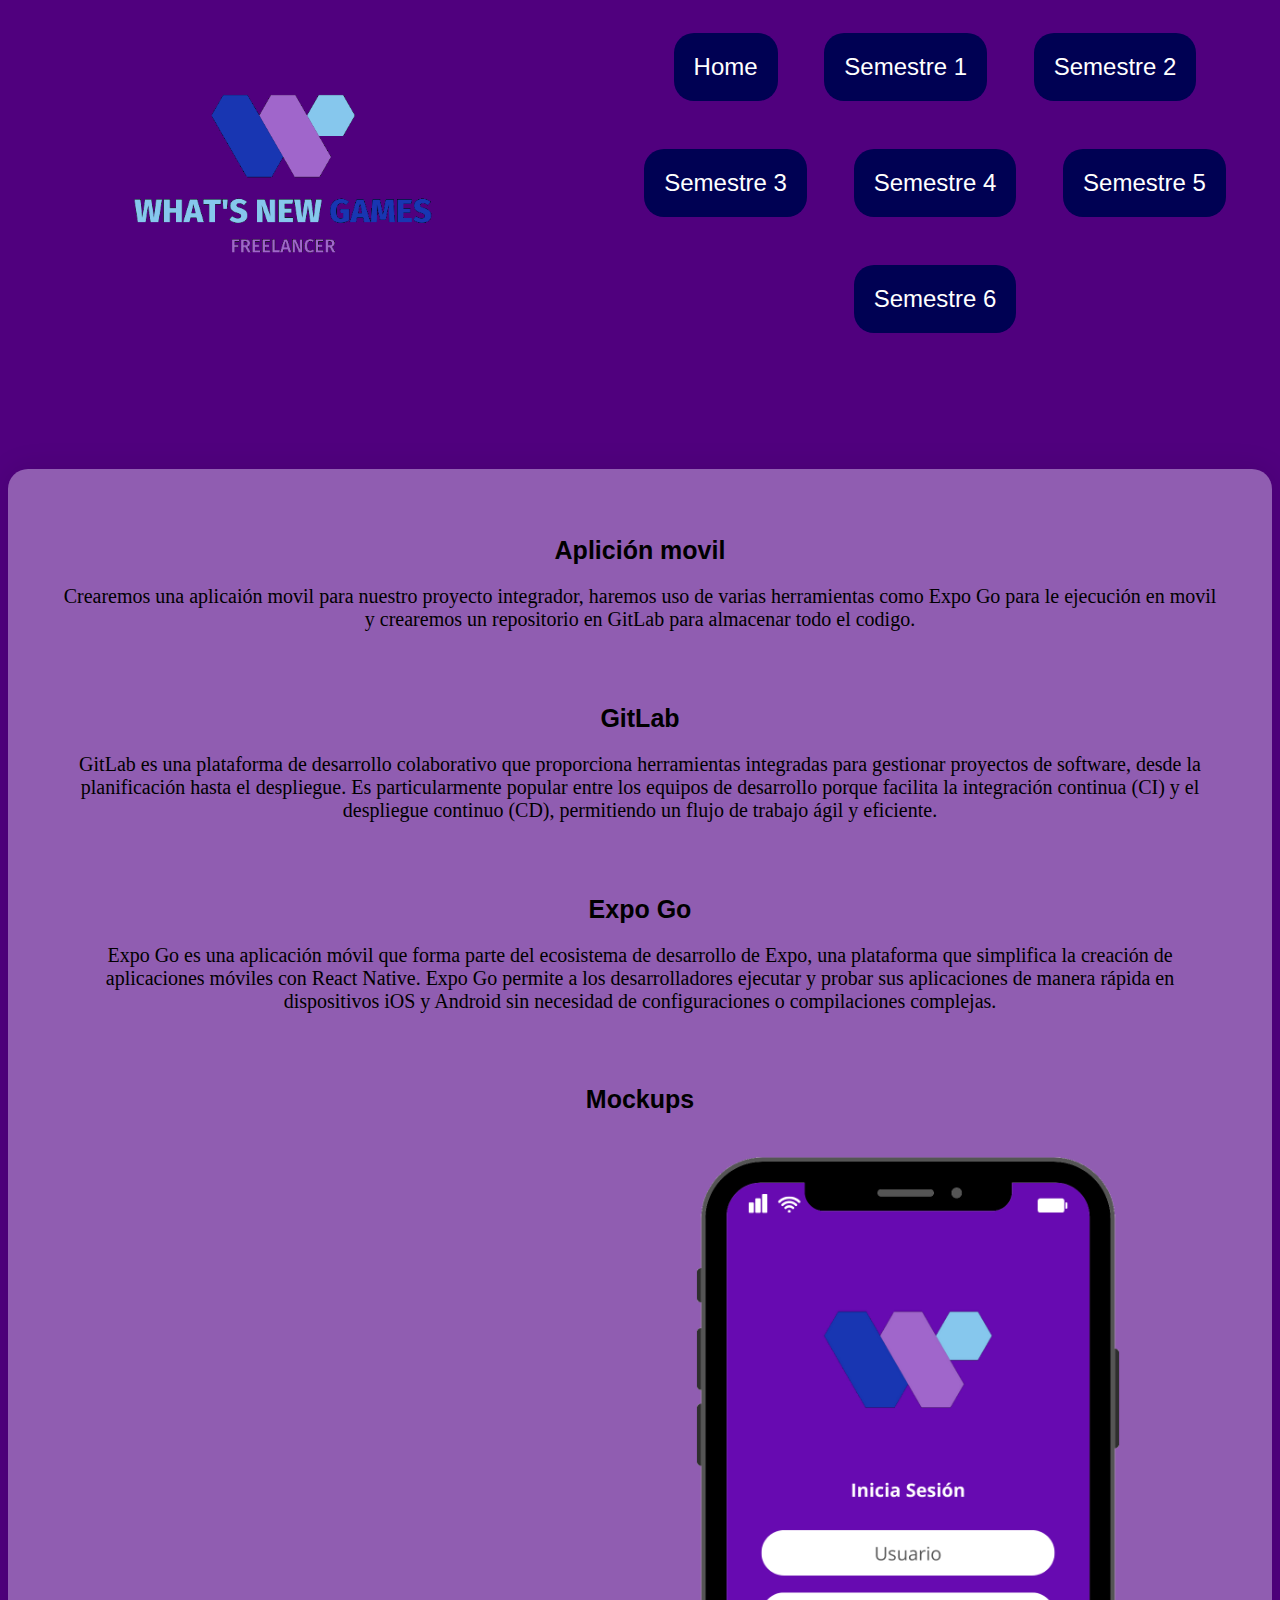
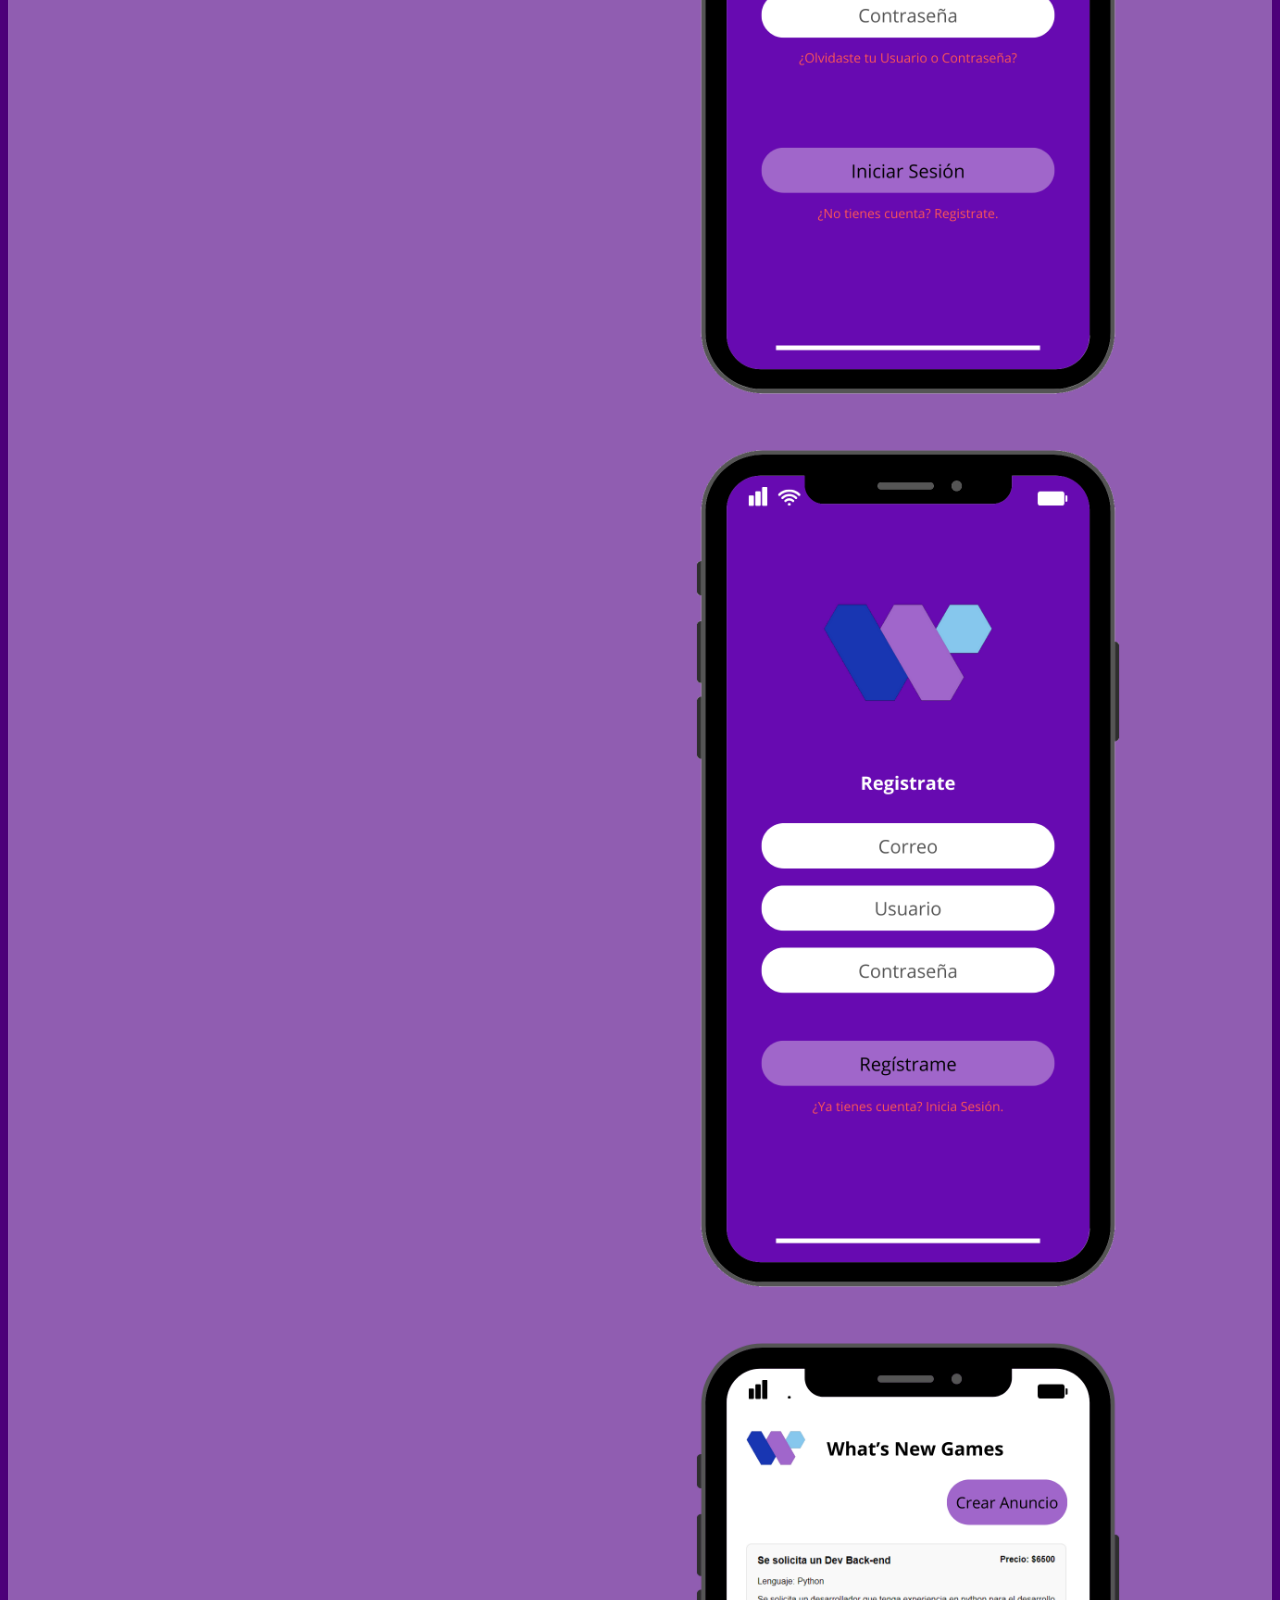
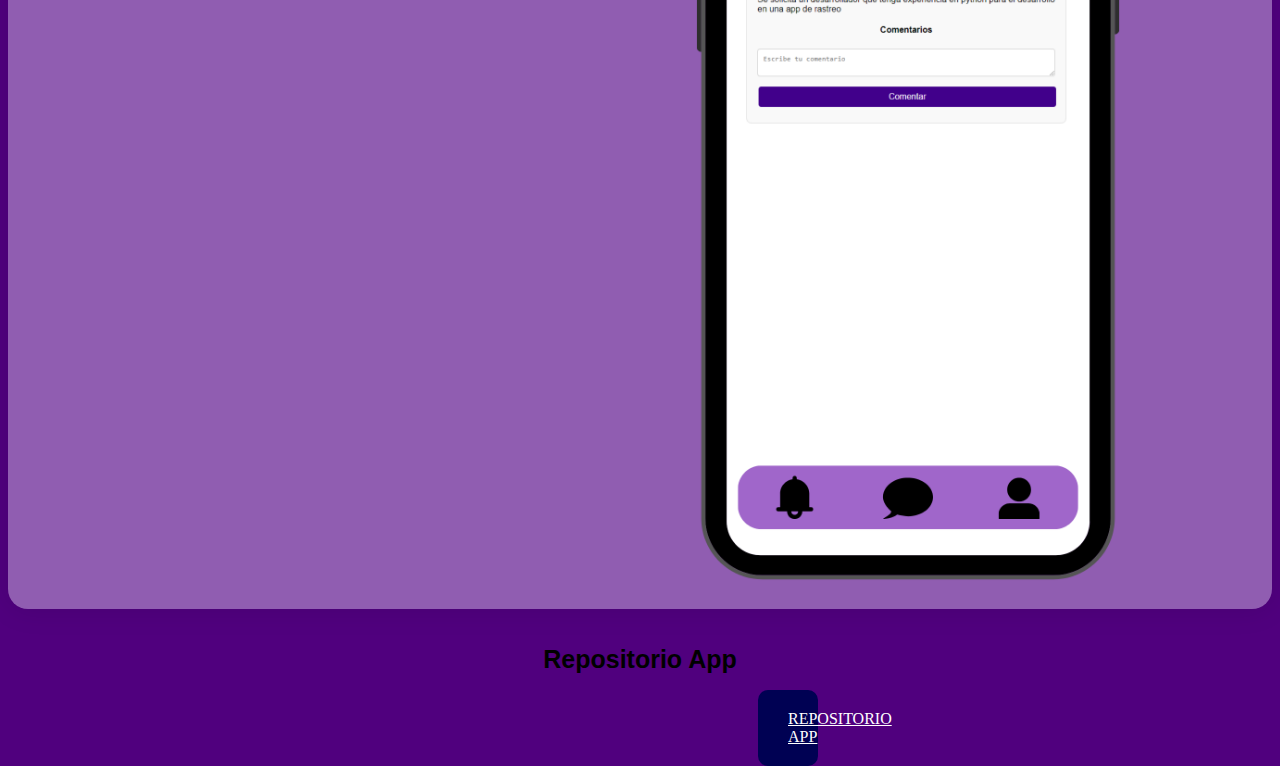
<file: pages/s6.html>
<!DOCTYPE html>
<html lang="en">
<head>
    <meta charset="UTF-8">
    <title>WNG - Semestre 4</title>
    <link rel="icon" href="..\images/icon.png" type="image/png">
    <link href="..\css\style7.css" rel="stylesheet" type="text/css">
</head>
<body>

    <div class="titulo">

        <img src="..\images/logo2.png" class="logo2" alt="¡Este es nuestro logo oficial! :D">

        <div class="enlaces">

            <ul><a href="..\index.html">Home</a></ul>
            <ul><a href="..\pages/s1.html">Semestre 1</a></ul>
            <ul><a href="..\pages/s2.html">Semestre 2</a></ul>
            <ul><a href="..\pages/s3.html">Semestre 3</a></ul>
            <ul><a href="..\pages/s4.html">Semestre 4</a></ul>
            <ul><a href="..\pages/s5.html">Semestre 5</a></ul>
            <ul><a href="">Semestre 6</a></ul>
    
        </div>

    </div>

    <h2>Semestre 6</h2>

    <div class="contenedor">

        <h1>Aplición movil</h1>
        <p>Crearemos una aplicaión movil para nuestro proyecto integrador, haremos uso de varias
            herramientas como Expo Go para le ejecución en movil y crearemos un repositorio en GitLab
            para almacenar todo el codigo.</p>
        <br></br>

        <h1>GitLab</h1>
        <p>GitLab es una plataforma de desarrollo colaborativo que proporciona herramientas integradas para gestionar proyectos de software, desde la planificación hasta el despliegue. Es particularmente popular entre los equipos de desarrollo porque facilita la integración continua (CI) y el despliegue continuo (CD), permitiendo un flujo de trabajo ágil y eficiente.</p>
        <br></br>

        <h1>Expo Go</h1>
        <p>Expo Go es una aplicación móvil que forma parte del ecosistema de desarrollo de Expo, una plataforma que simplifica la creación de aplicaciones móviles con React Native. Expo Go permite a los desarrolladores ejecutar y probar sus aplicaciones de manera rápida en dispositivos iOS y Android sin necesidad de configuraciones o compilaciones complejas.</p>
        <br></br>

        <h1>Mockups</h1>
        <img src="..\images/m1.png" class="m1">
        <img src="..\images/m2.png" Class="m1">
        <img src="..\images/m3.png" Class="m1">
        <br></br>

        <h1>Repositorio App</h1>
        <a href="https://gitlab.com/hddaniel638/anuncio-project" class="btn" target="_blank">Repositorio App</a>
    </div>

</body>
</html>
</file>
